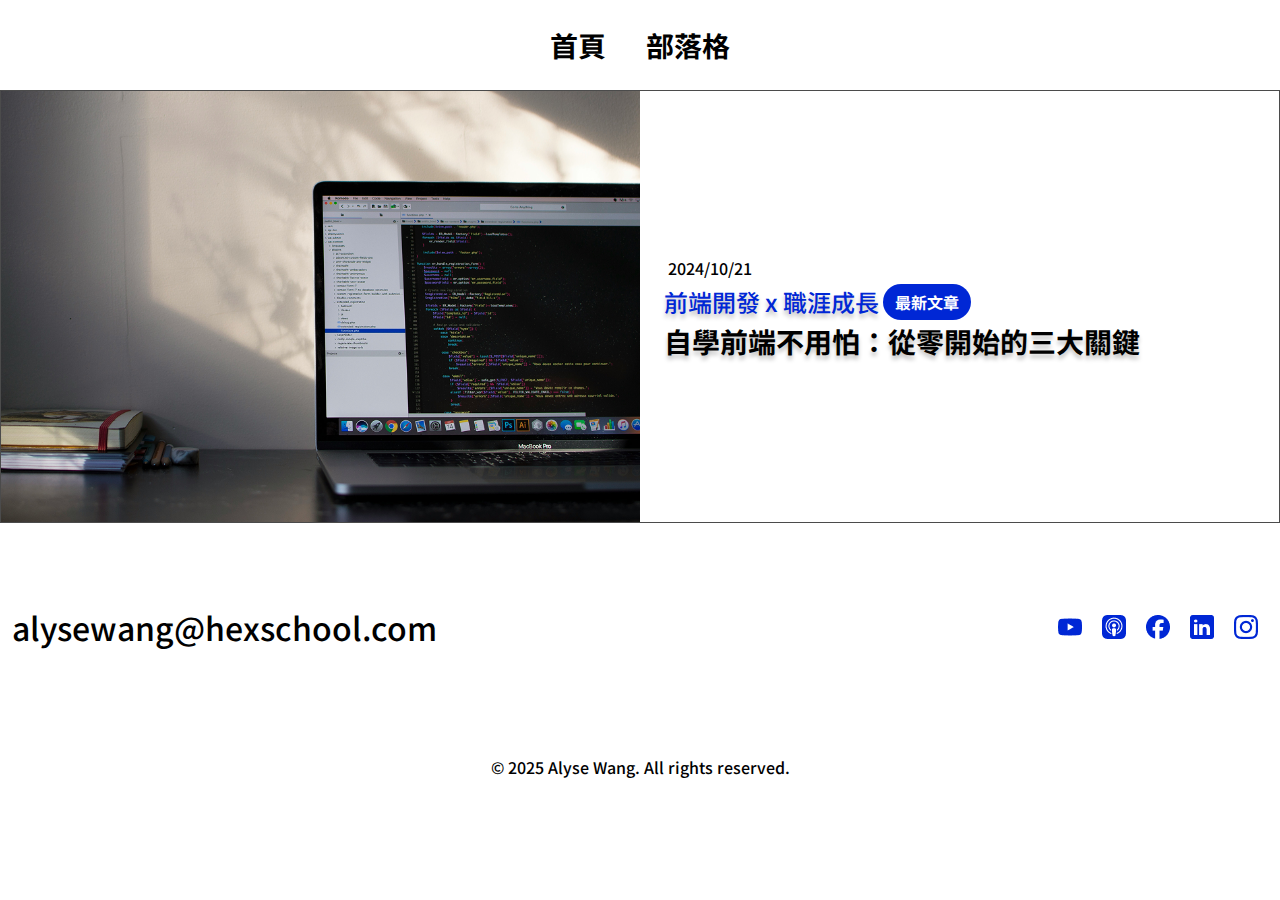
<file: blog-content.html>
<!DOCTYPE html>
<html lang="zh-Hant-TW">
<head>
    <meta charset="UTF-8">
    <meta name="viewport" content="width=device-width, initial-scale=1.0">
    <title>自學前端不用怕：從零開始的三大關鍵｜程式與職涯的潛能之旅</title>
    <link rel="stylesheet" href="css/all.css">
    <link rel="preconnect" href="https://fonts.googleapis.com">
<link rel="preconnect" href="https://fonts.gstatic.com" crossorigin>
<link href="https://fonts.googleapis.com/css2?family=Noto+Sans+TC:wght@100..900&family=Noto+Sans:ital,wght@0,100..900;1,100..900&family=Tourney:ital,wght@0,100..900;1,100..900&display=swap" rel="stylesheet">
<link rel="stylesheet" href="https://cdn.jsdelivr.net/npm/bootstrap-icons/font/bootstrap-icons.css">
</head>
<body>
    <nav>
        <ul class="menu">
            <li><a href="index.html">首頁</a></li>
            <li><a href="blog.html">部落格</a></li>
        </ul>
    </nav>

    <header>
        <section class="banner">
            <div class="img-box">
                <img src="/img/desktop/header/About_Section.png" alt="筆電寫程式工作畫面">
            </div>
            <div class="text-box banner-text">
                <time datetime="2024-10-21">2024/10/21</time>
                <div class="sticker">
                    <p class="category text-shadow">前端開發 x 職涯成長</p>
                    <p class="highlight">最新文章</p>
                </div>
                <h2 class="blog-title text-shadow"><a href="blog-content.html">自學前端不用怕：從零開始的三大關鍵</a></h2>
            </div>
        </section>
    </header>

    <main>
        
    </main>

    <footer class="footer">
        <div class="contact container">
            <address><a href="mailto:alysewang@hexschool.com">alysewang@hexschool.com</a></address>
            <ul class="media">
                <li class="sns"><a href="#"><img src="/img/desktop/icons/Icon-yt.png" alt="youtube icon"></a></li>
                <li class="sns"><a href="#"><img src="/img/desktop/icons/Icon-pod.png" alt="podcasts icon"></a></li>
                <li class="sns"><a href="#"><img src="/img/desktop/icons/Icon-fb.png" alt="facebook icon"></a></li>
                <li class="sns"><a href="#"><img src="/img/desktop/icons/Icon-in.png" alt="linkedin icon"></a></li>
                <li class="sns"><a href="#"><img src="/img/desktop/icons/Icon-ig.png" alt="instagram icon"></a></li>
            </ul>
        </div>
         <p class="copyright">&copy; 2025 Alyse Wang. All rights reserved.</p>
    </footer>
</body>
</html>
</file>
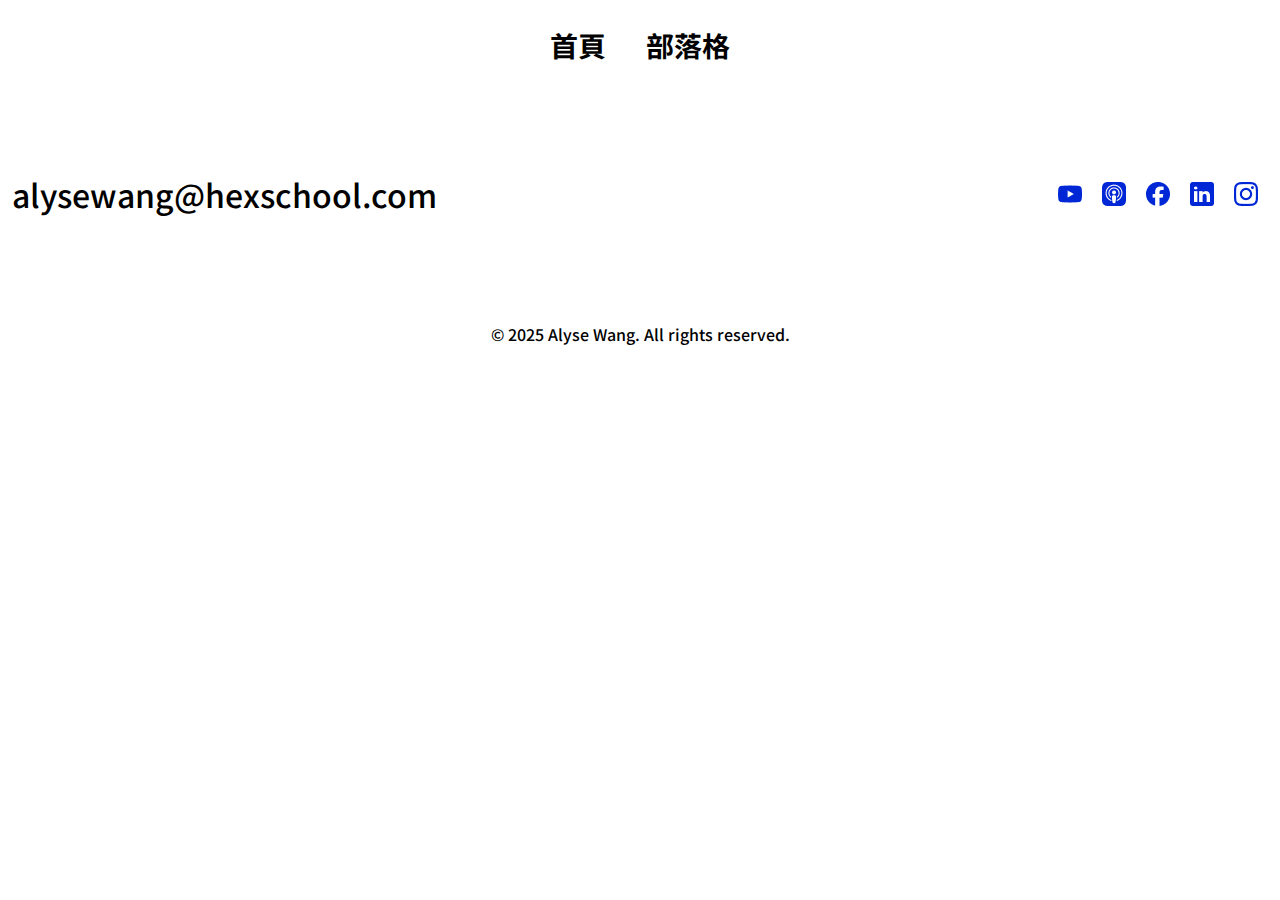
<file: layout.html>
<!DOCTYPE html>
<html lang="zh-Hant-TW">
<head>
    <meta charset="UTF-8">
    <meta name="viewport" content="width=device-width, initial-scale=1.0">
    <title>Document</title>
    <link rel="stylesheet" href="css/all.css">
    <link rel="preconnect" href="https://fonts.googleapis.com">
    <link rel="preconnect" href="https://fonts.gstatic.com" crossorigin>
    <link href="https://fonts.googleapis.com/css2?family=Noto+Sans+TC:wght@100..900&family=Noto+Sans:ital,wght@0,100..900;1,100..900&family=Tourney:ital,wght@0,100..900;1,100..900&display=swap" rel="stylesheet">
    <link rel="stylesheet" href="https://cdn.jsdelivr.net/npm/bootstrap-icons/font/bootstrap-icons.css">
</head>
<body>
    <nav>
        <ul class="menu">
            <li><a href="index.html">首頁</a></li>
            <li><a href="blog.html">部落格</a></li>
        </ul>
    </nav>

    <header>
        
    </header>

    <main>
        
    </main>

    <footer class="footer">
        <div class="contact container">
            <address class="mail">
                <a href="mailto:alysewang@hexschool.com">alysewang@hexschool.com</a>
            </address>
            <ul class="media">
                <li class="sns">
                    <a href="#"><img src="/img/desktop/icons/Icon-yt.png" alt="youtube icon"></a>
                </li>
                <li class="sns">
                    <a href="#"><img src="/img/desktop/icons/Icon-pod.png" alt="podcasts icon"></a>
                </li>
                <li class="sns">
                    <a href="#"><img src="/img/desktop/icons/Icon-fb.png" alt="facebook icon"></a>
                </li>
                <li class="sns">
                    <a href="#"><img src="/img/desktop/icons/Icon-in.png" alt="linkedin icon"></a>
                </li>
                <li class="sns">
                    <a href="#"><img src="/img/desktop/icons/Icon-ig.png" alt="instagram icon"></a>
                </li>
            </ul>
        </div>
         <p class="copyright">&copy; 2025 Alyse Wang. All rights reserved.</p>
    </footer>
</body>
</html>
</file>
<file: css/all.css>
@charset "UTF-8";
/* http://meyerweb.com/eric/tools/css/reset/ 
   v2.0 | 20110126
   License: none (public domain)
*/
html, body, div, span, applet, object, iframe,
h1, h2, h3, h4, h5, h6, p, blockquote, pre,
a, abbr, acronym, address, big, cite, code,
del, dfn, em, img, ins, kbd, q, s, samp,
small, strike, strong, sub, sup, tt, var,
b, u, i, center,
dl, dt, dd, ol, ul, li,
fieldset, form, label, legend,
table, caption, tbody, tfoot, thead, tr, th, td,
article, aside, canvas, details, embed,
figure, figcaption, footer, header, hgroup,
menu, nav, output, ruby, section, summary,
time, mark, audio, video, button {
  margin: 0;
  padding: 0;
  border: 0;
  font-size: 100%;
  font: inherit;
  vertical-align: baseline;
}

/* HTML5 display-role reset for older browsers */
article, aside, details, figcaption, figure,
footer, header, hgroup, menu, nav, section {
  display: block;
}

body {
  line-height: 1;
}

ol, ul {
  list-style: none;
}

blockquote, q {
  quotes: none;
}

blockquote:before, blockquote:after,
q:before, q:after {
  content: "";
  content: none;
}

table {
  border-collapse: collapse;
  border-spacing: 0;
}

button {
  background: none;
  font: inherit; /* Inherits font styles from parent */
  color: inherit; /* Inherits text color */
  text-align: inherit; /* Matches text alignment */
  cursor: pointer;
}

:root {
  --primary-color: #0027D5;
  --secondary-color: #4B4B4B;
  --text-color-primary: #000;
  --text-color-secondary: #fff;
  --quote: #EDEDED;
}

/* Debug用
*{
    outline: solid 1px green;
}*/
*, *:before, *:after {
  box-sizing: border-box;
}

body {
  font-family: "Noto Sans TC", sans-serif;
  line-height: 1.5;
  font-weight: 500;
}

img {
  width: 100%;
  vertical-align: middle;
}

a {
  display: inline-block;
  text-decoration: none;
  color: var(--text-color-primary);
}

time {
  padding: 4px;
  display: block;
}

.container {
  padding-left: 12px;
  padding-right: 12px;
  margin: 0 auto;
}

.wrap-medium {
  max-width: 1320px;
}

.wrap-narrow {
  max-width: 660px;
}

.intro {
  margin-bottom: 16px;
  display: -webkit-box;
  -webkit-box-orient: vertical;
  line-clamp: 2;
  -webkit-line-clamp: 2;
  overflow: hidden;
}

.sticker {
  display: flex;
  flex-wrap: wrap;
}

.highlight {
  font-weight: 700;
  color: var(--text-color-secondary);
  background: var(--primary-color);
  border-radius: 40px;
  padding: 6px 12px;
  margin-left: 4px;
}

.btn-primary {
  color: var(--primary-color);
  text-align: center;
  border: 1px solid var(--primary-color);
  border-radius: 40px;
  padding: 8px 16px;
}
.btn-primary:hover {
  color: var(--text-color-secondary);
  background: var(--primary-color);
}

.btn-secondary {
  display: inline-block;
  color: var(--secondary-color);
  text-align: center;
  border: 1px solid var(--text-color-primary);
  border-radius: 40px;
  padding: 8px 16px;
}
.btn-secondary:hover {
  color: var(--text-color-secondary);
  background: var(--secondary-color);
}

.text-shadow {
  text-shadow: 0px 4px 4px rgba(0, 0, 0, 0.25);
}

.menu {
  display: flex;
  justify-content: center;
  font-size: 28px;
  font-weight: 700;
}
.menu li {
  margin: 24px 20px;
}
.menu a:hover {
  box-shadow: inset 0 -3px 0 var(--text-color-primary);
}

.contact {
  display: flex;
  justify-content: space-between;
  align-items: center;
  margin-top: 80px;
  margin-bottom: 80px;
}

address {
  font-size: 32px;
}
address:hover {
  opacity: 0.7;
}

.media {
  display: flex;
}
.media .sns {
  color: var(--primary-color);
}
.media .sns:hover {
  filter: brightness(0.5);
}
.media .sns:active {
  transform: scale(0.8);
}

.copyright {
  text-align: center;
  padding-top: 24px;
  padding-bottom: 24px;
}

/* header */
.title {
  display: flex;
  height: calc(100vh - 90px);
}

.img-box {
  width: 50%;
}

.text-box {
  width: 50%;
  display: flex;
  flex-direction: column;
  justify-content: center;
}

.img-fit {
  height: 100%;
  object-fit: cover;
}

.bg-box {
  background-image: url(img/desktop/header/Hero_Section2.png);
  background-size: cover;
  background-position: center;
  background-repeat: no-repeat;
}

.title-text {
  display: flex;
  padding-left: 80px;
}
.title-text .main-title {
  font-size: clamp(52px, 10vw, 120px);
  font-weight: 900;
  color: var(--primary-color);
}
.title-text .sub-title {
  font-size: 28px;
  font-weight: 700;
  color: var(--primary-color);
}

.banner {
  display: flex;
  margin-bottom: 80px;
  border: 1px solid var(--secondary-color);
}

.banner-text {
  padding-left: 24px;
  padding-right: 12px;
  max-width: 660px;
}

.category {
  font-size: 24px;
  color: var(--primary-color);
}

.blog-title {
  font-size: 28px;
  font-weight: 700;
}

/* blog main */
.search-bar {
  display: flex;
  max-width: 418px;
  border: 1px solid var(--secondary-color);
  border-radius: 40px;
  padding: 8px 16px;
  margin-bottom: 40px;
}
.search-bar input {
  flex: 1;
  border: none;
  outline: none;
  background: transparent;
}

.search-icon {
  color: var(--secondary-color);
  font-size: 24px;
  padding-right: 10px;
}

.card-list {
  display: flex;
  flex-wrap: wrap;
  gap: 40px 24px;
}

.card {
  width: calc((100% - 48px) / 3);
  margin-bottom: 40px;
  display: flex;
  align-items: stretch;
  flex-wrap: wrap;
}

.card-head {
  padding-bottom: 16px;
  width: 100%;
}

.tags a {
  color: var(--primary-color);
  font-size: 24px;
  padding-right: 4px;
}
.tags a:hover {
  filter: brightness(0.5);
}

.card-body {
  display: flex;
  flex-direction: column;
}
.card-body .summary {
  flex-grow: 1;
}
.card-body .intro {
  color: var(--secondary-color);
}
.card-body button {
  justify-content: flex-end;
}

.page-number {
  display: flex;
  justify-content: center;
  margin-bottom: 80px;
}
.page-number .page-button {
  width: 40px;
  height: 40px;
  line-height: 40px;
  text-align: center;
}
.page-number a {
  display: block;
  color: var(--secondary-color);
}
.page-number a:hover {
  transform: scale(1.5);
}
.page-number a:active {
  transform: scale(1);
}

.ellipsis {
  color: var(--secondary-color);
}

.current-page {
  color: var(--primary-color);
}

.blog-article {
  margin-bottom: 48px;
}
.blog-article img {
  margin-bottom: 24px;
}

.blog-title-large {
  font-size: 28px;
  font-weight: 700;
  color: var(--primary-color);
  margin-bottom: 24px;
}

.blog-title-medium {
  font-size: 20px;
  font-weight: 700;
  margin-bottom: 12px;
}

.text-block {
  margin-bottom: 24px;
}
.text-block p {
  margin-bottom: 8px;
}
.text-block ol {
  list-style: reset;
  padding-left: 24px;
}
.text-block ul {
  list-style-type: disc;
  padding-left: 24px;
}

.quote {
  font-weight: 700;
  padding: 24px;
  background: var(--quote);
  border-radius: 24px;
  margin-bottom: 24px;
}

.mark {
  color: var(--primary-color);
}

.link {
  color: var(--primary-color);
  text-decoration: underline;
}

/* header RWD */
@media (max-width: 992px) {
  .img-box {
    width: 50%;
  }
  .title-text {
    padding-left: 40px;
    padding-right: 40px;
  }
  .title-text .sub-title {
    font-size: clamp(18px, 7vw, 28px);
  }
  .banner {
    flex-wrap: wrap;
    margin-bottom: 64px;
    padding-bottom: 48px;
  }
  .banner .img-box {
    width: 100%;
    margin-bottom: 48px;
  }
  .banner .img-box img {
    height: calc(100vh - 90px - 206px);
  }
  .banner .text-box {
    width: 100%;
    margin: 0 auto;
  }
  .banner .text-box .text-shadow {
    text-shadow: none;
  }
  .banner .banner-text {
    max-width: 100%;
    padding-left: 12px;
  }
}
/* main RWD */
@media (max-width: 992px) {
  .card {
    width: calc((100% - 24px) / 2);
  }
}
/* footer RWD */
@media (max-width: 992px) {
  .contact {
    display: none;
  }
}
/* header RWD */
@media (max-width: 767px) {
  .title {
    flex-wrap: wrap;
  }
  .title .img-box {
    width: 100%;
    content: url("img/mobile/header/Hero_Section.png");
    height: calc(100vh - 90px - 168px);
    object-fit: cover;
  }
  .text-box {
    width: 100%;
  }
  .text-box .main-title {
    font-size: 52px;
  }
  .title-text {
    padding: 24px;
  }
  .banner .img-box {
    content: url("img/mobile/header/About_Section.png");
  }
}
/* main RWD */
@media (max-width: 767px) {
  .card-list {
    gap: 0;
  }
  .card {
    width: 100%;
    margin-bottom: 32px;
  }
  .page-number {
    margin-bottom: 64px;
  }
}
</file>
